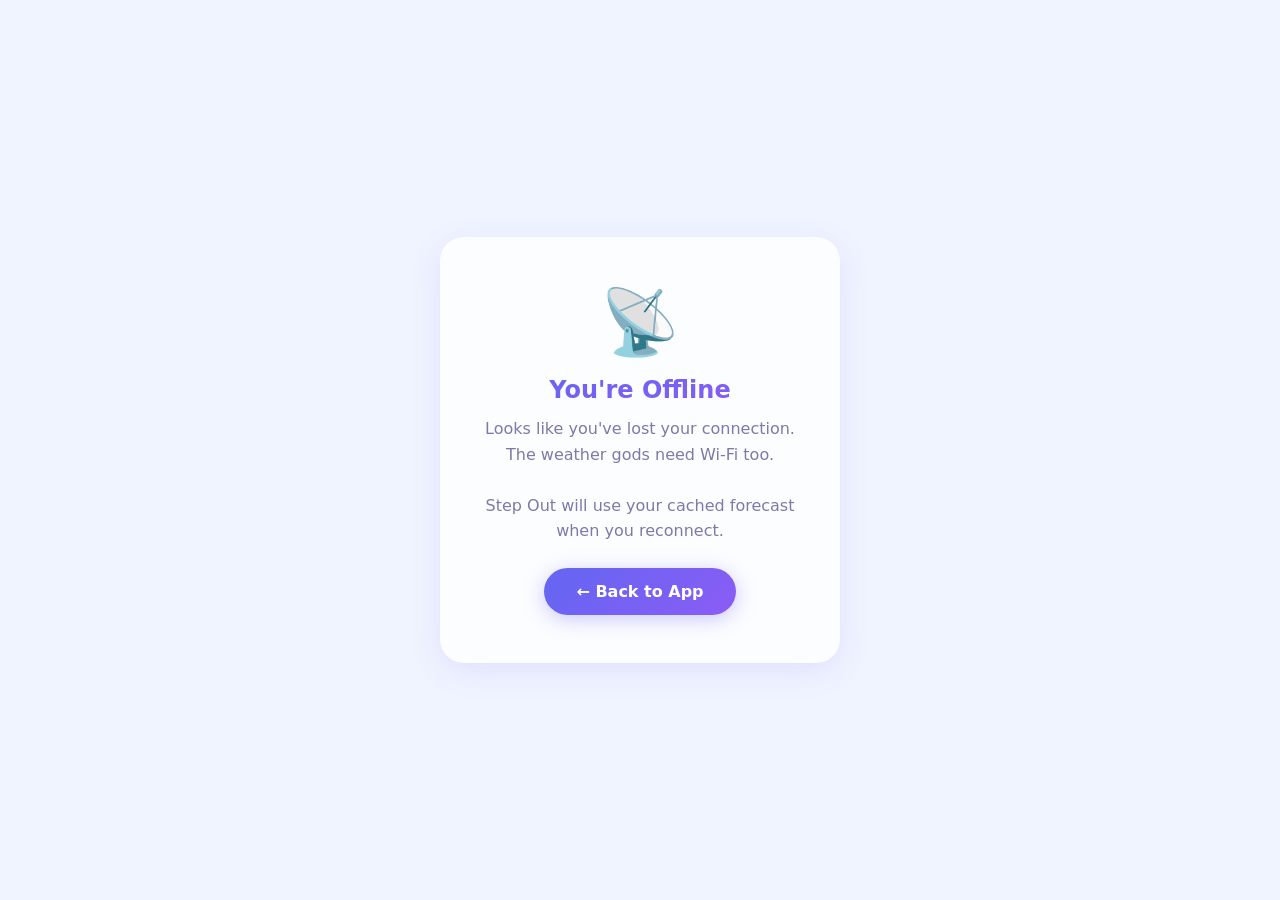
<file: stepout/offline.html>
<!DOCTYPE html>
<html lang="en">
<head>
  <meta charset="UTF-8" />
  <meta name="viewport" content="width=device-width, initial-scale=1.0" />
  <title>Step Out – Offline</title>
  <style>
    :root {
      --primary: #6366f1;
      --bg: #f0f4ff;
      --text: #1e1b4b;
      --text-muted: #7c7aaa;
      --surface: rgba(255,255,255,0.8);
    }
    @media (prefers-color-scheme: dark) {
      :root {
        --bg: #0f0e1a;
        --text: #e8e6ff;
        --text-muted: #7874aa;
        --surface: rgba(26,24,48,0.8);
      }
    }
    * { box-sizing: border-box; margin: 0; padding: 0; }
    body {
      font-family: -apple-system, BlinkMacSystemFont, 'Segoe UI', system-ui, sans-serif;
      background: var(--bg);
      color: var(--text);
      min-height: 100vh;
      display: flex;
      align-items: center;
      justify-content: center;
      padding: 2rem;
      text-align: center;
    }
    .container {
      background: var(--surface);
      backdrop-filter: blur(16px);
      border-radius: 24px;
      padding: 3rem 2rem;
      max-width: 400px;
      width: 100%;
      box-shadow: 0 8px 32px rgba(99,102,241,0.12);
    }
    .emoji { font-size: 4rem; margin-bottom: 1rem; display: block; }
    h1 {
      font-size: 1.5rem;
      font-weight: 800;
      margin-bottom: 0.75rem;
      background: linear-gradient(135deg, #6366f1, #8b5cf6);
      -webkit-background-clip: text;
      -webkit-text-fill-color: transparent;
      background-clip: text;
    }
    p {
      color: var(--text-muted);
      line-height: 1.6;
      margin-bottom: 1.5rem;
    }
    .btn {
      display: inline-block;
      background: linear-gradient(135deg, #6366f1, #8b5cf6);
      color: white;
      border: none;
      border-radius: 50px;
      padding: 0.875rem 2rem;
      font-size: 1rem;
      font-weight: 600;
      cursor: pointer;
      text-decoration: none;
      transition: transform 0.15s ease, box-shadow 0.15s ease;
      box-shadow: 0 4px 20px rgba(99,102,241,0.35);
    }
    .btn:hover {
      transform: translateY(-2px);
      box-shadow: 0 8px 28px rgba(99,102,241,0.45);
    }
  </style>
</head>
<body>
  <div class="container">
    <span class="emoji">📡</span>
    <h1>You're Offline</h1>
    <p>
      Looks like you've lost your connection. The weather gods need Wi-Fi too.
      <br><br>
      Step Out will use your cached forecast when you reconnect.
    </p>
    <a href="./" class="btn">← Back to App</a>
  </div>
</body>
</html>
</file>
